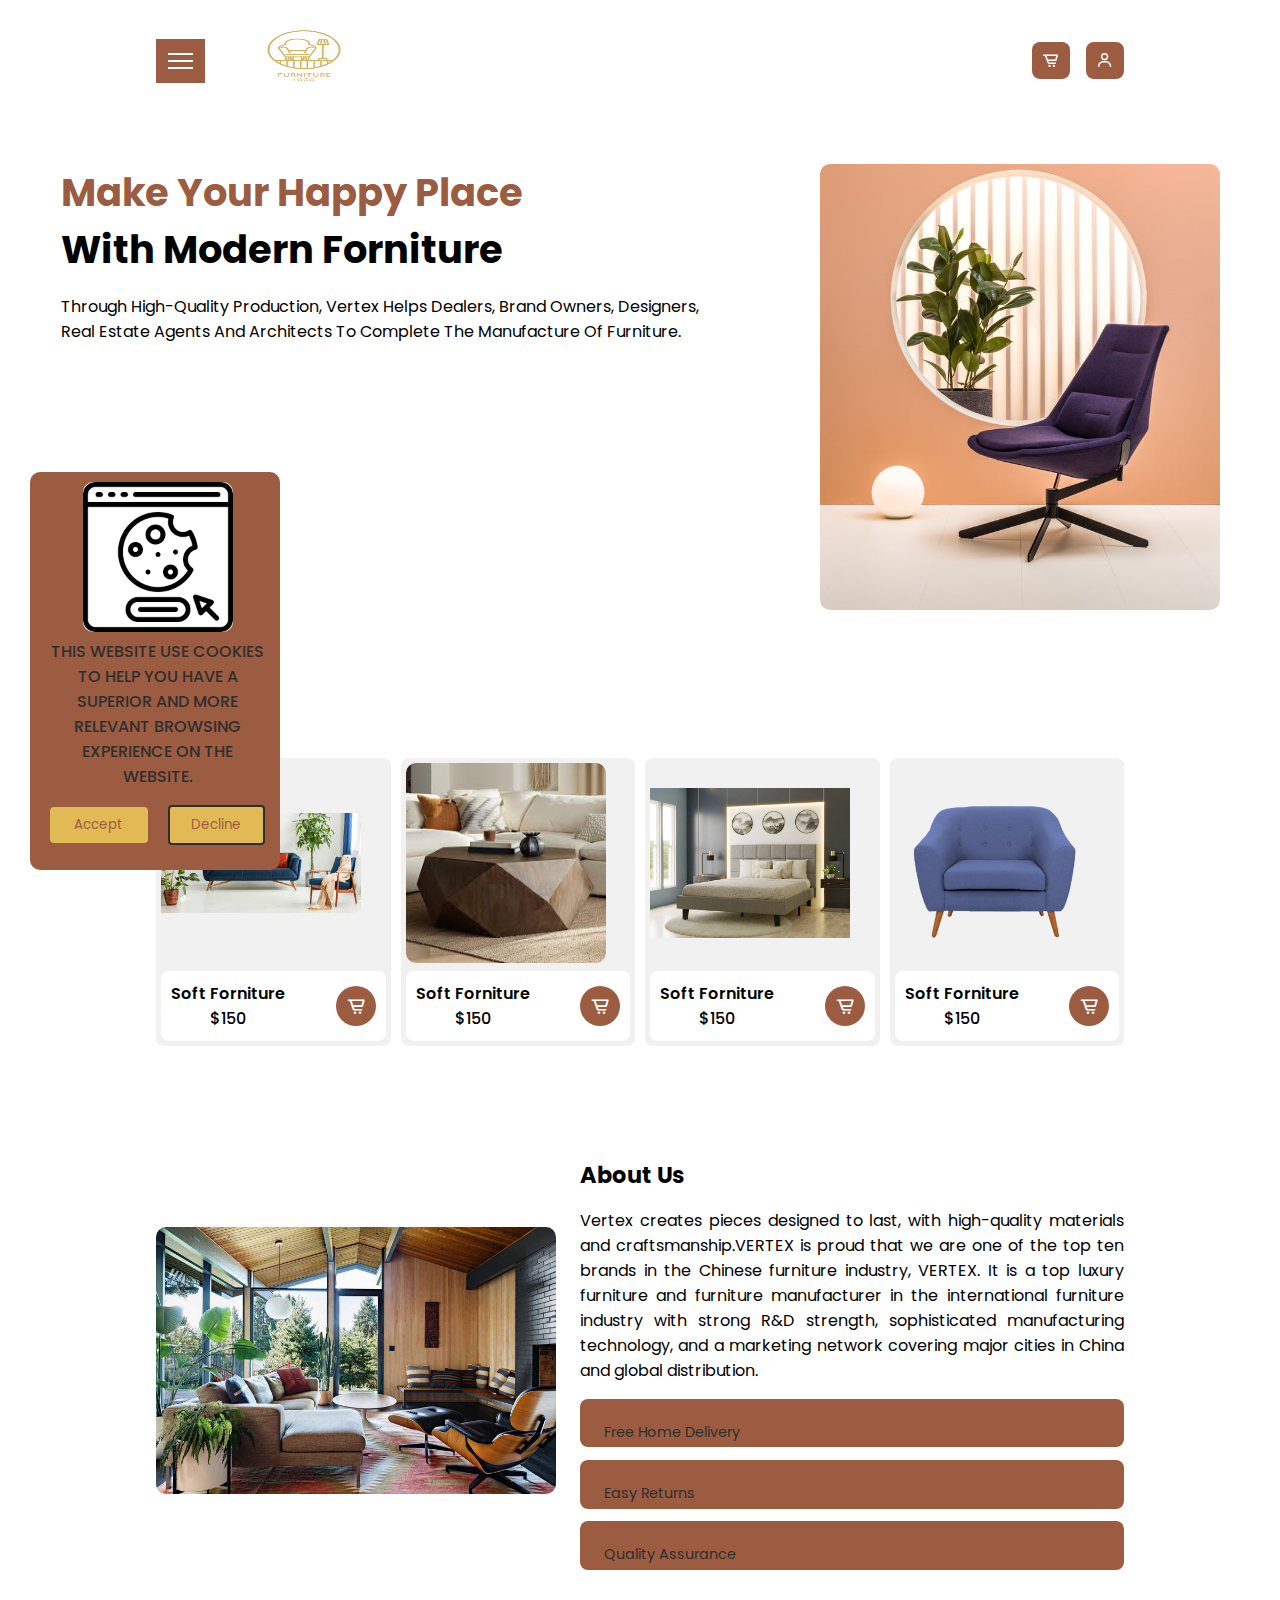
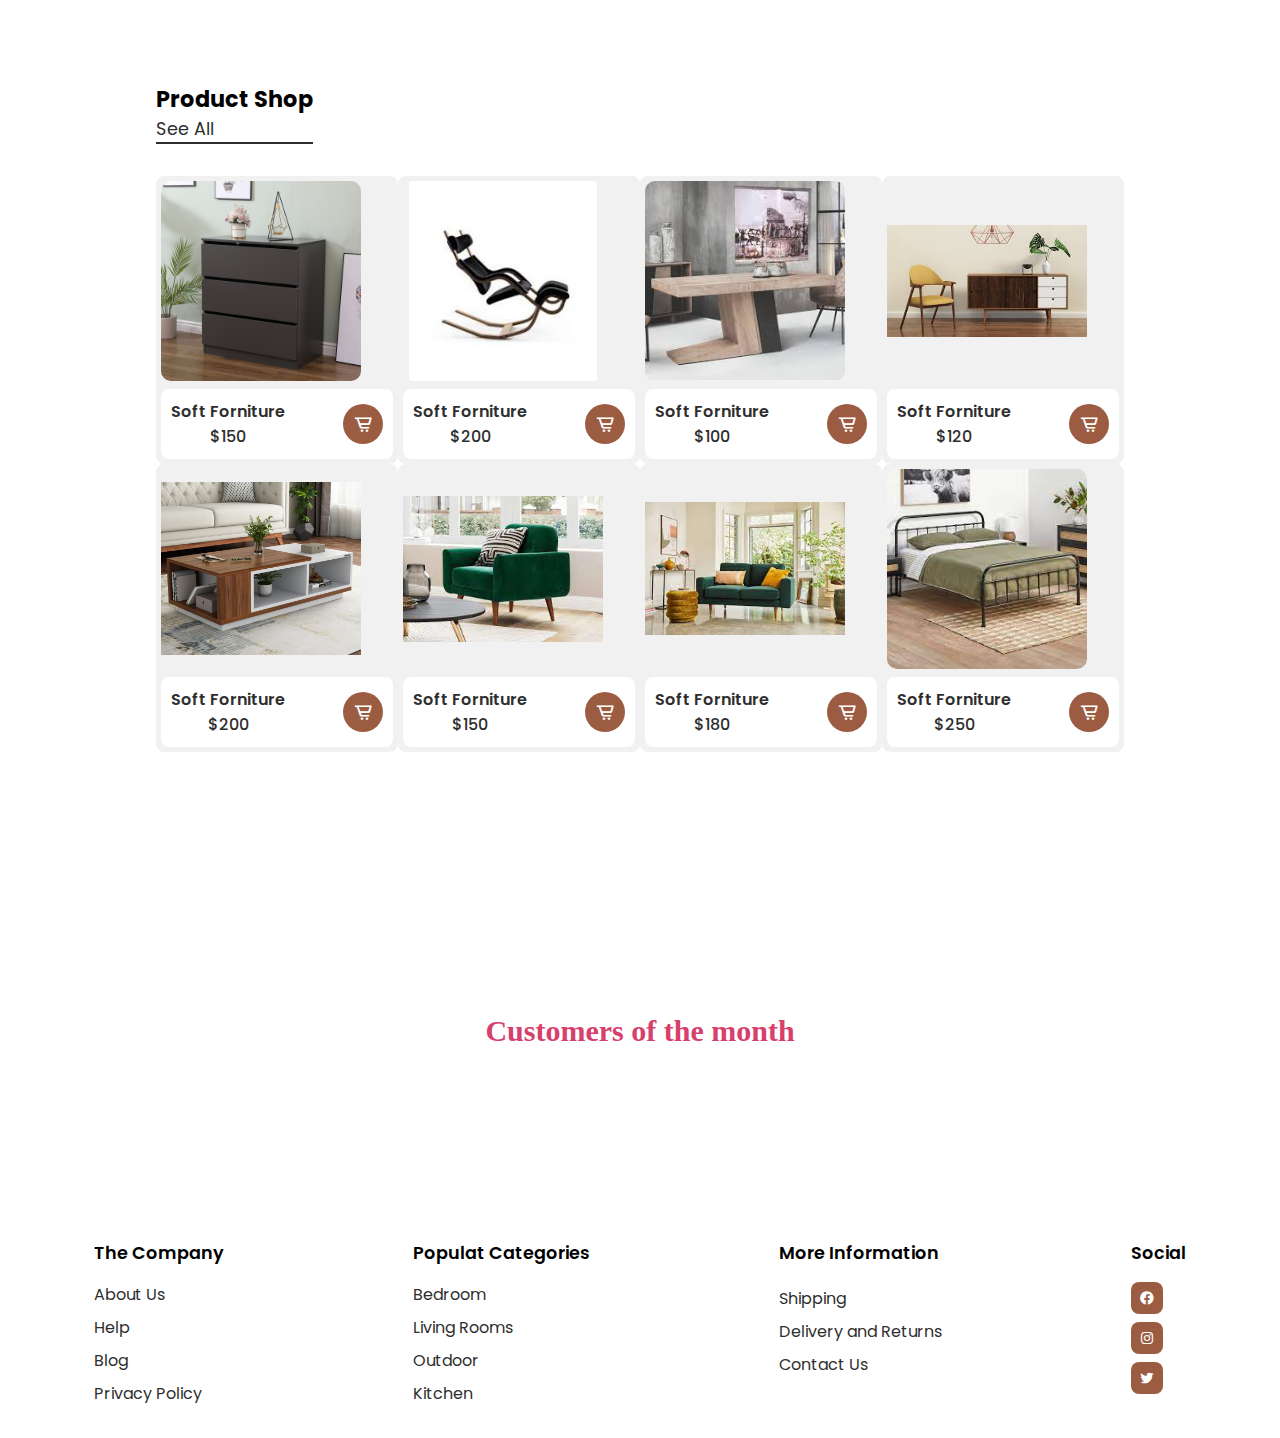
<file: index.html>
<!DOCTYPE html>
<html lang="en">
<head>
    <meta charset="UTF-8">
    <meta http-equiv="X-UA-Compatible" content="IE=edge">
    <meta name="viewport" content="width=device-width, initial-scale=1.0">
    <title>Vertex</title>

    <link rel="stylesheet" href="css/style.css">
    <link href='https://unpkg.com/boxicons@2.1.4/css/boxicons.min.css' rel='stylesheet'>
  
    
</head>
<body>
    <!-- scroll top -->
    <a href="#home" class="scroll-top"><i class='bx bx-up-arrow-alt'></i></a>
<!-- header section starts -->
  <header>
    <div class="nav container">
        <div class="menu-icon">
            <div class="line1"></div>
            <div class="line2"></div>
            <div class="line3"></div>
            
        </div>
        <ul class="navbar">
            <li><a href='#home'>Home</a></li>
            <li><a href='#popular'>Popular</a></li>
            <li><a href='#about'>About</a></li>
            <li><a href='#products'>Products</a></li>
        </ul>
        <a href="#" class="logo">
            <img src="./image/logo.png" alt="logo">


        </a>
        <div class="nav-icons">
            <i class='bx bx-cart-alt'  id="cart-icon"></i>
            <i class='bx bx-user' id="user-icon"></i>
        </div>
        <div class="cart">
            <div class="cart-container">
                <!-- box 1 -->
                <div class="cart-box">
                    <img src="/image/product4.png" alt="">
                      <div class="cart-text">
                        <h3>Soft Forniture</h3>
                        <span>$150</span>
                        <span>x1</span>
                      </div>
                    <i class='bx bx-trash'></i>  

               </div>
               <div class="total">
                    <h3>1 item</h3>
                    <span>Total: $150</span>

               </div>
               <a href="#" class="btn">Proceed To Pay</a>
            </div>
        </div>
        </div>
        <!-- login form -->
        <div class="login-form">
            <form action="">
                <h2>Login To Continue</h2>
                <input type="email" name="" id="login-email" placeholder="Your Email ..." required>
                <input type="password" name="" id="login-pass" placeholder="Password"  required>
                <a href="#">Forgot Password?</a>
                <input type="submit" value="Log In" class="btn">
                <a href="regitration.html">Create Account</a>
            </form>

        </div>

      
  </header>
<!-- home section -->
<section class="home-container" id="home">
    <div class="home-text">
        <h1><span>Make Your Happy Place</span> <br> With Modern Forniture </h1>
        <p>Through High-Quality Production, Vertex Helps Dealers, Brand Owners, Designers,<br> Real Estate Agents And Architects To Complete The Manufacture Of Furniture.</p>
        
    </div>
    <div class="home-img">
        <img src="./image/home.png" alt="">

    </div>

    </section>
    <!-- slider -->
   

    <!-- popular section -->
    <section class="popular container" id="popular">
        <div class="heading">
            <h2>Popular</h2>
            <a href="">See All</a>

        </div>
        <div class="popular-content">
            <!-- box 1 -->
            <div class="box">
                <img src="./image/popular1.png" alt="">
                <div class="box-text">
                    <div class="title-price">
                        <h3>Soft Forniture</h3>
                        <span>$150</span>
                    </div>
                    <a href="#"><i class='bx bx-cart-alt'></i></a>

                </div>   
            </div>
            <!-- box 2 -->
            <div class="box">
                <img src="./image/popular2.png" alt="">
                <div class="box-text">
                    <div class="title-price">
                        <h3>Soft Forniture</h3>
                        <span>$150</span>
                    </div>
                    <a href="#"><i class='bx bx-cart-alt'></i></a>

                </div>   
            </div>
            <!-- box 3 -->
            <div class="box">
                <img src="./image/popular3.png" alt="">
                <div class="box-text">
                    <div class="title-price">
                        <h3>Soft Forniture</h3>
                        <span>$150</span>
                    </div>
                    <a href="#"><i class='bx bx-cart-alt'></i></a>

                </div>   
            </div>
            <!-- box 4 -->
            <div class="box">
                <img src="./image/popular4.png" alt="">
                <div class="box-text">
                    <div class="title-price">
                        <h3>Soft Forniture</h3>
                        <span>$150</span>
                    </div>
                    <a href="#"><i class='bx bx-cart-alt'></i></a>

                </div>   
            </div>
        </div>
</section>
      <!-- about section -->
      
      <section class='about container' id="about">
        <div class="about-img">
            <img src="/image/about pic.png" alt="">
        </div>
        <div class="about-text">
        <h2>About Us</h2>
        <p>Vertex creates pieces designed to last, with high-quality materials and craftsmanship.VERTEX is proud that we are one of the top ten brands in the Chinese furniture industry, VERTEX. It is a top luxury furniture and furniture manufacturer in the international furniture industry with strong R&D strength, sophisticated manufacturing technology, and a marketing network covering major cities in China and global distribution.</p>
        
         <div  class="features">
            <i class='bx bxs-checkbox-checked'><span>Free Home Delivery</span></i>
            <i class='bx bxs-checkbox-checked'><span>Easy Returns</span></i>
            <i class='bx bxs-checkbox-checked'><span>Quality Assurance</span></i>

         </div>
        </div>
      </section>

      <!-- products section -->
      <section class="products container" id="products">
        <div class="heading">
            <h2>Product Shop</h2>
            <a href="#">See All</a>
        </div>
        <!-- Products content -->
        <div class="products-content">
            <!-- box 1 -->
            <div class="box">
                <img src="./image/product1.png" alt="">
                <div class="box-text">
                    <div class="title-price">
                        <h3>Soft Forniture</h3>
                        <span>$150</span>
                    </div>
                    <a href="#"><i class='bx bx-cart-alt'></i></a>

                </div>   
            </div>
            <!-- box 2 -->
            <div class="box">
                <img src="./image/product1 (2).png" alt="">
                <div class="box-text">
                    <div class="title-price">
                        <h3>Soft Forniture</h3>
                        <span>$200</span>
                    </div>
                    <a href="#"><i class='bx bx-cart-alt'></i></a>

                </div>   
            </div>
            <!-- box 3 -->
            <div class="box">
                <img src="./image/product3.png" alt="">
                <div class="box-text">
                    <div class="title-price">
                        <h3>Soft Forniture</h3>
                        <span>$100</span>
                    </div>
                    <a href="#"><i class='bx bx-cart-alt'></i></a>

                </div>   
            </div>
            <!-- box 4 -->
            <div class="box">
                <img src="./image/product4.png" alt="">
                <div class="box-text">
                    <div class="title-price">
                        <h3>Soft Forniture</h3>
                        <span>$120</span>
                    </div>
                    <a href="#"><i class='bx bx-cart-alt'></i></a>

                </div>   
            </div>
            <!-- box 5 -->
            <div class="box">
                <img src="./image/product5.png" alt="">
                <div class="box-text">
                    <div class="title-price">
                        <h3>Soft Forniture</h3>
                        <span>$200</span>
                    </div>
                    <a href="#"><i class='bx bx-cart-alt'></i></a>

                </div>   
            </div>
            <!-- box 6 -->
            <div class="box">
                <img src="./image/product6.png" alt="">
                <div class="box-text">
                    <div class="title-price">
                        <h3>Soft Forniture</h3>
                        <span>$150</span>
                    </div>
                    <a href="#"><i class='bx bx-cart-alt'></i></a>

                </div>   
            </div>
            <!-- box 7 -->
            <div class="box">
                <img src='./image/product7.png' alt="">
                <div class="box-text">
                    <div class="title-price">
                        <h3>Soft Forniture</h3>
                        <span>$180</span>
                    </div>
                    <a href="#"><i class='bx bx-cart-alt'></i></a>

                </div>   
            </div>
            <!-- box 8 -->
            <div class="box">
                <img src="./image/product8.png" alt="">
                <div class="box-text">
                    <div class="title-price">
                        <h3>Soft Forniture</h3>
                        <span>$250</span>
                    </div>
                    <a href="#"><i class='bx bx-cart-alt'></i></a>

                </div>   
            </div>

        </div>
</section>
<!-- cookies -->
     <div class="cookies">
       <img src="./image/cookie.png" alt="">
       <div class="content">
      
      <p>This website use cookies to help you have a superior and more relevant browsing experience on the website.</p>
     </div>
      <div class="buttons">
        <button class="button" id="acceptBtn">Accept</button>
        <button class="button" id="declineBtn">Decline</button>
      
      </div>
     </div>
     <!-- customers -->
     <section>
     
        <div class="maincustomer" >
                <div class="customers">
                <h2>Customers of the month </h2>
                <i class="fa-solid fa-magnifying-glass"></i>
                
                </div>
        </div>
        <ul id="result" class="user-list ">
                
        </ul>
        </section>

<!-- footer section -->

<section >
    <div class="footer-container">
    <div class="footer-box">
        <h3>The Company</h3>
        <ul class="foot-ul">
        <li class="foot-li">About Us</li>
        <li class="foot-li">Help</li>
        <li class="foot-li">Blog</li>
        <li class="foot-li">Privacy Policy</li>
        </ul>
     </div>
     <div class="footer-box">
        <h3>Populat Categories</h3>
        <ul class="foot-ul">
        <li class='foor-li'>Bedroom</li>
        <li class="foot-li">Living Rooms</li>
        <li class="foot-li">Outdoor</li>
        <li class="foot-li">Kitchen</li>
        </ul>
     </div>
     <div class="footer-box">
        <h3>More Information</h3>
        <ul class="foot-ul">
           <li class="foot-li">Shipping<li>
           <li class="foot-li">Delivery and Returns</li>
           <li class="foot-li">Contact Us</li>
        </ul>
        
     </div>
     <div class="footer-box">
        <h3>Social</h3>
        <ul class="foot-ul">
        <li class="foot-li"><i class='bx bxl-facebook-circle'></i></li>
        <li class="foot-li"><i class='bx bxl-instagram' ></i></li>
        <li class='foot-li'><i class='bx bxl-twitter' ></i></li>
        </ul>
    </div>
    </div>
     </section>

    <script src='js/script.js'></script>
    <script src="js/registration.js"></script>
    <script src="js/customers.js"></script>

    
    

</body>
</html>
</file>
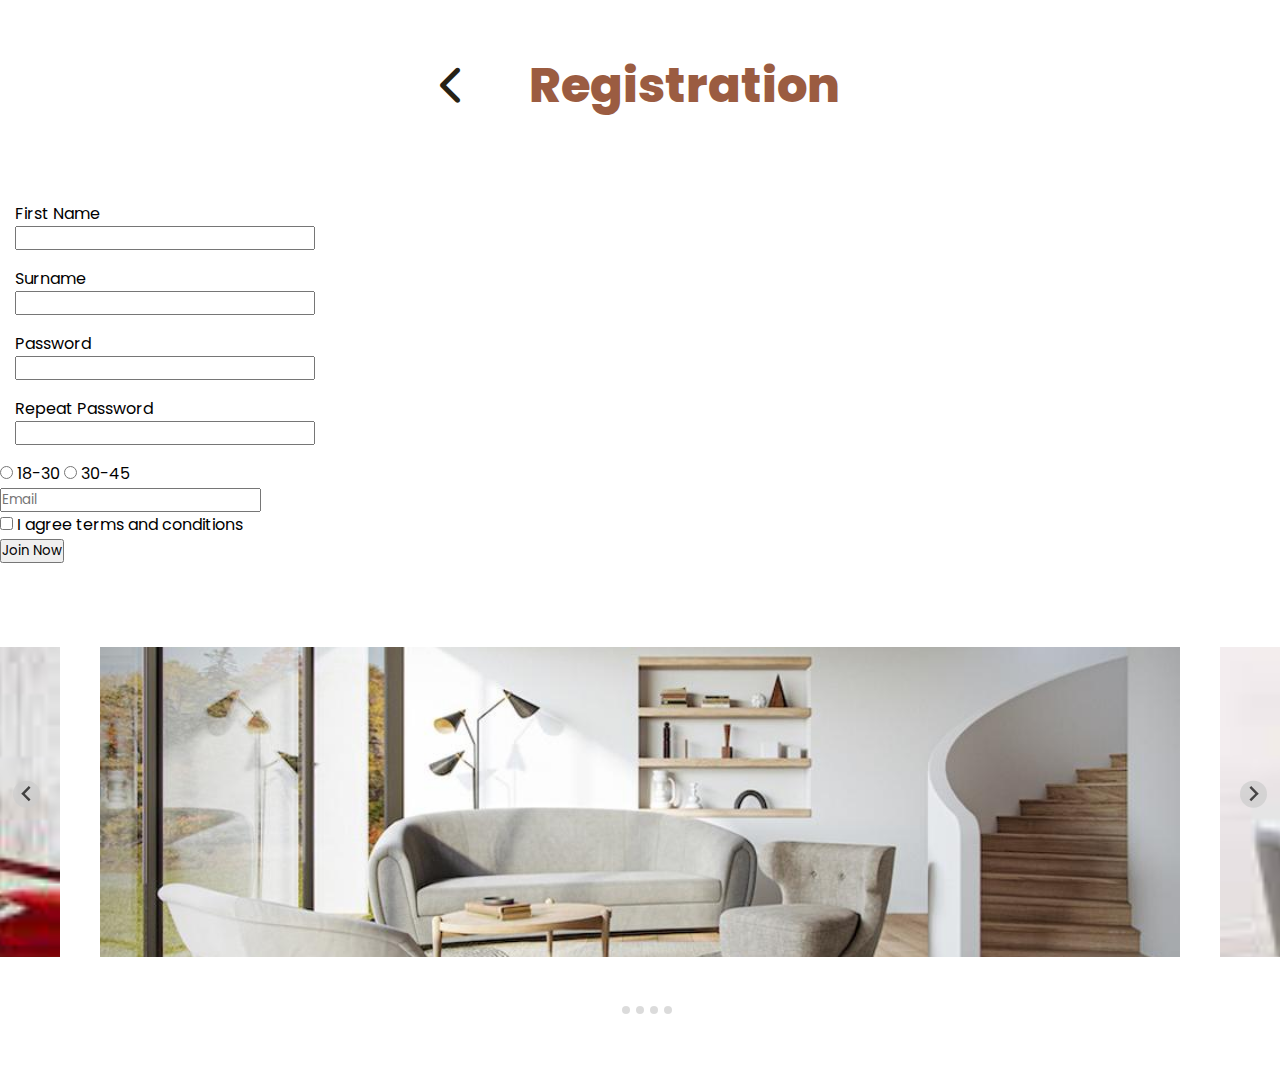
<file: regitration.html>
<!DOCTYPE html>
<html lang="en">
<head>
    <meta charset="UTF-8">
    <meta http-equiv="X-UA-Compatible" content="IE=edge">
    <meta name="viewport" content="width=device-width, initial-scale=1.0">
    <title>Join Us</title>
    <link rel="stylesheet" href="css/style.css">
     <link href="https://unpkg.com/boxicons@2.1.2/css/boxicons.min.css" rel="stylesheet">
     <link rel="stylesheet" href="https://cdnjs.cloudflare.com/ajax/libs/font-awesome/6.3.0/css/all.min.css">
     <link rel="stylesheet" href="css/splide-core.min.css">
     <link rel="stylesheet" href="css/splide.min.css">
</head>
<body>

   <div class="reg-title">
    <a href="index.html"><i class="fa-solid fa-chevron-left"></i></a>
    <h2 class="reg-h2">Registration</h2>
    
   </div>
     <!-- registration form -->
     <section>
      <form action="" id="form-registration">
          <div class="form-wraper">
              <label for="fname">First Name</label>
              <input type="text" id="fname" name='username'>
              <span class="error-text" id="error-username"></span>
          </div>
          <div class="form-wraper">
              <label for="surname">Surname</label>
              <input type="text" id="surname" name='mysurname'>
              <span class="error-text" id="error-mysurname"></span>
          </div>
          <div class="form-wraper">
              <label for="passw1">Password</label>
              <input type="newpassword" id="passw1" name='mypassword'>
              <span class="error-text" id="error-mypassword"></span>
          </div>
          <div class="form-wraper">
              <label for="passw2">Repeat Password</label>
              <input type="newpassword" id="passw2" name='mypassword2'>
              <span class="error-text" id="error-mypassword2"></span>
          
          
          </div>
          <div>
              <input type='radio'  name='age' id="age1" class="age">
              <label for="age1">18-30</label>
              <input type="radio" id="age2" name="age" class="age">
              <label for="age2">30-45</label>
             

          </div>
          <div>
              <input type="email" id="myemail" name="email" placeholder="Email"/>
              <span class="emailError" id="emailError"></span>
          </div>
          <div>
              <input type="checkbox" name="agree" id="agree">
              <label for="agree" >I agree terms and conditions</label>
              <span class="error-text" id="error-agree"></span>
              
          </div>
          <button type="submit">Join Now</button>

          <section class="splide" aria-label="Splide Basic HTML Example">
            <div class="splide__track">
                  <ul class="splide__list">
                      <li class="splide__slide"><img src="./image/slider1.jpg" alt=""></li>
                      <li class="splide__slide"><img src="./image/slider2.jpg" alt=""></li>
                      <li class="splide__slide"><img src="./image/slider3.jpg" alt=""></li>
                      <li class="splide__slide"><img src="./image/splider4.png" alt=""></li>
                      <li class="splide__slide"><img src="./image/splider5.png" alt=""></li>
                  </ul>
            </div>
          </section> 

      </form>
  </section>
 

    <script src="js/registration.js"></script>
    <script src="js/script.js"></script>
    <script src="js/splide.min.js"></script>
    <script src='js/splider.js'></script>
    

    
</body>
</html>
</file>
<file: css/style.css>
@import url('https://fonts.googleapis.com/css2?family=Poppins:wght@400;500;600;700&display=swap');



*{
    font-family: 'Poppins', sans-serif;
    margin:0;padding:0;
    box-sizing: border-box;
    scroll-behavior: smooth;
    scroll-padding-top: 2rem;
    list-style:none;
    text-decoration: none;
    
}
:root{
    --main-color--: #9b5c41;
    --light-color:#e1b955;
    --text-color:#2e2e2e;
    --hover-color:#e1b955;
    --bg-color: #fff;
}
html::-webkit-scrollbar{
    width:0.5rem;
    background: transparent;
}
html::-webkit-scrollbar-thumb{
   border-radius: 4rem;
   background: var(--main-color--);
}
img{
    width:100%;
}
section{
    padding:4rem 0 3rem;
}

body{
    color:var(--tex-color);

}
.container{
    max-width:968px;
    margin:auto;
    width:100%;

}
.btn{
    background: var(--main-color);
    padding: 15px 24px;
    color: var(--bg-color);
    font-size: 1rem;
    font-weight: 500;
    border-radius: 0.5rem;
}
.btn:hover{
    background: var(--hover-color);
    transition: 0.3s all linear;
}
header{
    position: fixed;
    top:0;
    left:0;
    width:100%;
    z-index: 100;
}
.header .shadow{
    background: var(--bg-color);
    box-shadow:1px 4px 14px rgba(15 54 55 / 10%);
    transition: 0.3s;
}
.nav{
    display: flex;
    align-items: center;
    justify-content: center;
    padding: 16px 0;
}
.logo{
    font-size: 1.4rem;
    font-weight: 700;
    color:var(--text-color);
    margin:0px auto 0px  24px;
}
.logo  img{
    height: 5rem;
    
}
.menu-icon{
    display: grid;
    row-gap:5px;
    padding: 14px 12px;
    background: var(--main-color--);
    cursor: pointer;
    z-index: 200;
    transition: 0.3s;
}
.menu-icon div{
    display: block;
    background: var(--bg-color);
    height: 2px;
    width: 25px;
    transition: 0.3s;
}
.move .line1{
    transform: rotate(45deg) translate(5px, 5px);
}
.move .line2{
    opacity: 0;
}

.move .line3{
    transform: rotate(-45deg) translate(5px, -5px);
}


.navbar{
    position:fixed;
    left:0;
    top:0;
    width:100%;
    height:100vh;
    background: rgba(255, 255, 255, 0.74);
    backdrop-filter: blur(4.5px);
    z-index: 106;
    display: none;
    justify-content: center;
    align-items: center;
    transition: 0.3s ease;
}
.navbar.active{
    display: flex;

}
.navbar a{
    padding: 20px;
    font-size: 1.6rem;
    color:var(--text-color);
    font-weight: 500;
    transition: 0.2s all linear;
}
.navbar a:hover{
    background: var(--main-color--);
    font-size: 1.8rem;
    color:var(--bg-color);

}
.nav-icons{
    display: flex;
    column-gap: 1rem;
    z-index: 200;
}
.nav-icons .bx{
    font-size: 1.1rem;
    color: var(--bg-color);
    padding: 10px;
    background: var(--main-color--);
    border-radius: 0.5rem;
    cursor: pointer;

}
.cart{
    position:fixed;
    left:0;
    top:0;
    width:100%;
    height:100vh;
    background: rgba(255, 255, 255, 0.74);
    backdrop-filter: blur(4.5px);
    z-index: 106;
    display: none;
    justify-content: center;
    align-items: center;
    transition: 0.3s ease;
}
.cart.active{
    display: flex;
}
.cart-content{
    display:grid;
    flex-direction: column;
    max-width: 500px;
    margin:auto;
    width:100%;
    padding:20px;
    row-gap:1rem;
}
.cart-box{
    display: grid;
    justify-content: space-between;
    align-items: center;

}
.cart-box img{
    width:100px;
}
.cart-text{
    display: grid;
}
.cart-text h3{
    font-size: 1rem;
}
.cart-text span{
    font-weight: 500;
}
.cart-box .bx{
    font-size: 20px;
    color:var(--text-color);
}
.cart-box .bx:hover{
    color:var(--main-color--);

}
.total{
    display:grid;
    justify-content: space-between;
    align-items: center;
    margin-top: 1.5rem;
}
.total h3{
    font-size: 1rem;
}
.total span{
    font-weight: 500;
}
.cart-content .btn{
    display: inline-flex;
    justify-content: center;
}
.login-form{
    position:fixed;
    left:0;
    top:0;
    width:100%;
    height:100vh;
    background: rgba(255, 255, 255, 0.74);
    backdrop-filter: blur(4.5px);
    z-index: 106;
    display: none;
    justify-content: center;
    align-items: center;
    transition: 0.3s ease;
}
.login-form.active{
    display: flex;
}
.login-form form{
    max-width: 300px;
    width: 100%;
    margin:auto;
    display:grid;
    text-align: center;
    row-gap: 1rem;
    padding:10px;
}
.login-form form h2{
    font-size:1.4rem;
    font-weight: 600;
}
.login-form form input{
    width:100%;
    outline:none;
    border:none;
    font-size:0.9rem;
    padding:14px;
    background: var(--bg-color);
    border:2px solid var(--main-color--);
    border-radius: 0.5rem;
}
.login-form form input:placeholder{
    font-size: 0.9rem;
    font-weight: 400;
}
.login-form form a{
    font-size: 0.9rem;
    font-weight: 500;
    color: var(--text-color);
    text-align: right;
}
.login-form form a:hover{
    color: var(--main-color--);
}
.login-form form .btn{
    border:none;
    background: var(--main-color--);
}
.login-form form .btn:hover{
    background: var(--hover-color);
}
.home-container{
    width: 100%;
    height: 400px;
    
    display: flex;
    justify-content: space-around;
    margin-top: 100px;
    margin-bottom: 100px;
    
}
.home-text h1{
    font-size:2.4rem;
}
.home-text h1 span{
    color:var(--main-color--);
   
}
.home-text p{
    margin:1rem 0 1.8rem;
}
.home-img img{
    width: 400px;
    
}


.btn{
    margin-top: 350px;
    color:var(--text-color);
    background: var(--main-color--);
    font-size: 25px;
}
.heading{
    display: grid;
    justify-content: space-between;
    align-items: center;
    margin-bottom: 2rem;
}
.heading h2{
    font-size: 1.4rem;
}
.heading a{
    font-size: 1.1rem;
    font-weight: 400;
    color: var(--text-color);
    border-bottom: 2px solid var(--text-color);
}
.heading a:hover{
    color: var(--main-color--);
    border-bottom: 2px solid var(--main-color--);
}
/* splider */
*{
    margin: 0;
    padding: 0;
    box-sizing: border-box;
    list-style: none;
    text-decoration: none;
}

 .splide__slide img {
    width: 100%;
    height: 350px;
    padding: 20px;
    object-fit: cover;
  } 
  .splide__pagination__page{
    border: 2px solid black;
  }




  /* popular */
.popular-content{
    display:grid;
    grid-template-columns: repeat(4,1fr);
    grid-gap:10px ;
    text-align: center;
    
}
.box{
    padding:5px;
    background: #f1f1f1;
    border-radius: 0.5rem;
    display: grid;
    row-gap: 0.5rem;

}
.box img{
    width:200px;
    height:200px;
    object-fit: contain;
    object-position: center;
}
.box-text{
    display: flex;
    align-items: center;
    justify-content: space-between;
    width: 100%;
    background: var(--bg-color);
    padding:10px;
    border-radius: 0.5rem;
}
.title-price h3{
    font-size:1rem;
    font-weight: 600;
}
.title-price span{
    font-weight: 500;
}
.box-text .bx{
    padding:10px;
    font-size:20px;
    background: var(--text-color);
    color:var(--bg-color);
    border-radius: 5rem;
}
.box-text .bx{
    background: var(--main-color--);
}
.about{
    display: flex;
    grid-template-columns: repeat(3, 1fr);
    align-items: center;
    gap:1.5rem;
}
.about-img img{
    width:400px;
}
.about.img{
    position: relative;
}
.about-text h2{
    font-size: 1.4rem;
}
.about-text p{
    text-align: justify;
    margin: 1rem 0;
}
.features{
    display: grid;
    row-gap: 0.8rem;
}
.features i{
    display:grid;
    align-items: center;
    font-size: 18px;
    color: var(--main-color--);
}
.features span{
    margin-left: 1rem;
    color:var(--text-color);
    font-size: 0.9rem;
}

 .products-content{
    display:grid;
    grid-template-columns: repeat(4,1fr);
    grid: 2rem;;
    text-align: center;
}

.products-content.box-text {
    color: var(--text-color);
    background:var(--bg-color);
    text-align: center;
    
}
.products-content .box-text h3{
    color: var(--text-color);
    background: var(--bg-color);
}
.products-content .box-text span{
    color: var(--text-color);
}
.products-content .box-text .bx{
    background: var(--main-color--);
}
.products-content .box-text .bx:hover{
    background: var(--hover-color);
}
/* footer */

.footer-container{
    width: 100%;
    height: 150px;
    display:flex;
    justify-content: space-around;
     
}
.footer-box{
    display: grid;
    flex-direction: column;
}
.footer-box h3{
    font-size: 1.1rem;
    font-weight: 600;
    margin-bottom: 1rem;
}
.footer-box li{
    color: var(--text-color);
    margin-bottom: 0.5rem;
}
.footer-box li:hover{
    color: var(--main-color--);
}
.social{
    display: grid;
    align-items: center;
    column-gap: 1rem;
}
.social, .bx{
    padding:8px;
    background: var(--main-color--);
    font: size 25px;
    border-radius:0.5rem;
    color: var(--bg-color);
}
.social .bx:hover{
    background: var(--hover-color);
    transition: 0.3s all linear;
}
/* scroll-top */
.scroll-top{
    position: fixed;
    bottom:1.5rem;
    right:-100%;
    padding:10px;
    font-size: 20px;
    border-radius: 0.5rem;
    background: var(--main-color--);
    color: var(--bg-color);
    display: flex;
    align-items: center;
    justify-content: center;
    opacity: 80%;
}
.scroll-top:hover{
    background: var(--hover-color);
    opacity: 100%;
    transition: 0.3s all linear;
}
.scroll-top .active{
    right:1.5rem;
    transition: 0.3s;


}
@media(max-width:1024px){
    .container{
        margin:0 auto;
        width:90%;
    }

}
@media(max-width:880px){
    section{
        padding:3rem 0 2rem; 
    }
    .nav{
        padding:12px 0;
    }
    .home-img img{
        width:100%;
    }
    .box{
        display: flex;
        flex-direction: column;
        align-items: center;
    }
    .box img{
        width:180px;
        height:200px;
    }
    .about-img img{
        width:100%;
    }
}
@media(max-width: 768px){
    .menu-icon{
        padding:12px 10px;
    }
    .home-text p br{
        display: contents;
    }
    .popular-box{
        justify-content: space-evenly;
        grid-gap:5px;
    }
    .products-content{
        justify-content: space-evenly;
    }
}
@media(max-width:624px){
    .navbar{
        flex-direction: column;
    }
    .navbar a{
        padding:15px;
        display:block;
    }
    .home, .about{
        grid-template-columns: 1fr;
    }
    .home-text, .about-img{
        order:2;
    }
    .popular-content,.products-content{
        grid-template-columns: 1fr;
    }
}
@media(max-width:320px){
    .nav{
        padding:8px;
    }
    .menu-icon{
        padding:10px 8px;
    }
    .logo{
        font-size: 1.2rem;
        margin:0px  auto 0px 11px;
    }
    .nav-icons .bx{
        padding:8px;
    }
    .home-text h1{
        font-size:1.7rem;
    }
    p{
        font-size: 0.875rem;
    }
    .home-text p{
        margin:0.2rem 0 1.4rem;
    }
    .heading h2,
    .heading a{
        font-size:1rem;
    }
    .about-text h2{
        font-size: 1.2rem;
    }
    .about-text p{
        margin:0.8rem 0;
    }

}


/* cookies */
 .cookies {
    position: fixed;
    text-transform: uppercase;
    bottom: 30px;
    left: 30px;
    max-width: 250px;
    background: var(--main-color--);
    padding: 10px 15px 25px 20px;
    border-radius: 10px;
    text-align: center;
  }
  
  .cookies header {
    display: flex;
    align-items: center;
    column-gap: 15px;
  }
  
  .cookies p {
    color: var(--text-color);
    font-weight: 500;
  }

  .cookies .buttons {
    margin-top: 16px;
    width: 100%;
    display: flex;
    align-items: center;
    justify-content: space-between;
  }
  .buttons .button {
    border: none;
    color:var(--main-color--);
    padding: 8px 0;
    border-radius: 4px;
    background:var(--hover-color);
    cursor: pointer;
    width: calc(100% / 2 - 10px);
    transition: all 0.2s ease;
  }
  .buttons #acceptBtn:hover {
    background-color:var(--hover-color);
  }
  #declineBtn {
    border: 2px solid var(--text-color);
    background-color:var(--hover-color);
    color: var(--main-color--);
  }
  #declineBtn:hover {
    background-color:var(--hover-color);
    color:var(--main-color--);
  }


/* registration form */

 .form {
    text-align: center;
    font-weight: bold;
    color:var(--text-color);
    font-size: 20px;
    background-color:var(--main-color--);
    display: flex;
    flex-direction: column;
    margin: 40px 20px 20px;
    padding: 20px;
}
* {
    box-sizing: border-box;
    margin: 0px;
    padding: 0px;
    list-style: none;
    text-decoration: none;
}
.form div {
    margin-top: 20px;
    height: auto;
}
.form-wraper {
    width: 300px;
    height: 50px;
    border-radius: 25px;
    display: flex;
    flex-direction: column;
    
    margin: 15px;
}
.form-section{
    display: flex;
    flex-direction: column;
}
.inp{
    height: 50px;
    border-radius: 25px;
}
    .text-input {
    height: 50px;
    border-radius: 25px;

    }
    .email{
    text-align: center;
    font-weight: bold;
    color: var(--text-color);
    font-size: 20px;
    height: 50px;
    border-radius: 25px;
 
}
 .form-wraper .span {
    display: block;
    color: rgb(204, 0, 0);
    font-size: 18px;
}
 
.submit{
    
    background:var(--main-color--);
    width: 400px;
    height: 45px;
    align-items: center;
    border-radius: 15px;
    color: white;
    font-size: 22px;
    font-weight: 700;
    cursor: pointer;
}
.wrapper i {
    color: var(--light-color);
    font-size: 32px;
}
.bx {
    font-family: boxicons!important;
    font-weight: 400;
    font-style: normal;
    font-variant: normal;
    line-height: 1;
    text-rendering: auto;
    display: inline-block;
    text-transform: none;
    -webkit-font-smoothing: antialiased;
}
.check-box{
    width: 300px;
    display: flex;
    justify-content: space-evenly;
    font-size: 14px;
    text-align: left;
}
.fa-solid {
    font-size: 40px;
    color: #272215;
    cursor: pointer;
    margin-top: 15px;
}
.reg-h2{
    font-size: 48px;
    color:var(--main-color--);
    font-weight: 800;
}
.reg-title{
    width: 400px;
    display: flex;
    justify-content: space-between;
    text-align: center;
    margin: auto;
    margin-top: 50px;
} 
.form-wraper{
    display:flex;
    flex-direction: column;
}
.error-text{
    display: block;
    color:red;
}
.passw{
    max-width: 700px;
    width:100%;
}

/* customer */
.maincustomer {
    width: 100%;
    display: flex;
}


.customers {
    margin: 0 auto;
    margin-top: 150px;
    width: 100%;
    text-align: center;

}
.customers h2 {
    font-size: 30px;
    font-family: great Vibes;
    color: #d73f6d;
    font-weight: 800;
    text-align: center;
    margin-bottom: 3rem;
}

.customers i {
        margin-top: 10px;
        margin-left: 100px;
        color: rgb(196, 27, 179);
        min-width: 50px;
        text-align: center;
        font-size: 1.5rem;
        position: absolute;
}
.user-list {
    margin: 0 auto;
    margin-top: 2.5%;
    width: 100%;
    
    text-align: center;
    align-items: center;
    display: grid;
    grid-template-columns: 1fr 1fr 1fr ;
    font-family: great Vibes;
    color: #e989b2;
    
}
.user-list li {
    
   margin:  0 auto;
    padding-top: 2rem;
    display: flex;
    align-items: center;
    text-align: center;
    flex-direction: column;
    font-size: 1.5rem;
    font-family: great Vibes;
    color: #651869;
    font-weight: 700;
    
}
.user-list li.hide {
    display: none;
}
img {
    width: 150px;
    border-radius: 10px;
}
</file>
